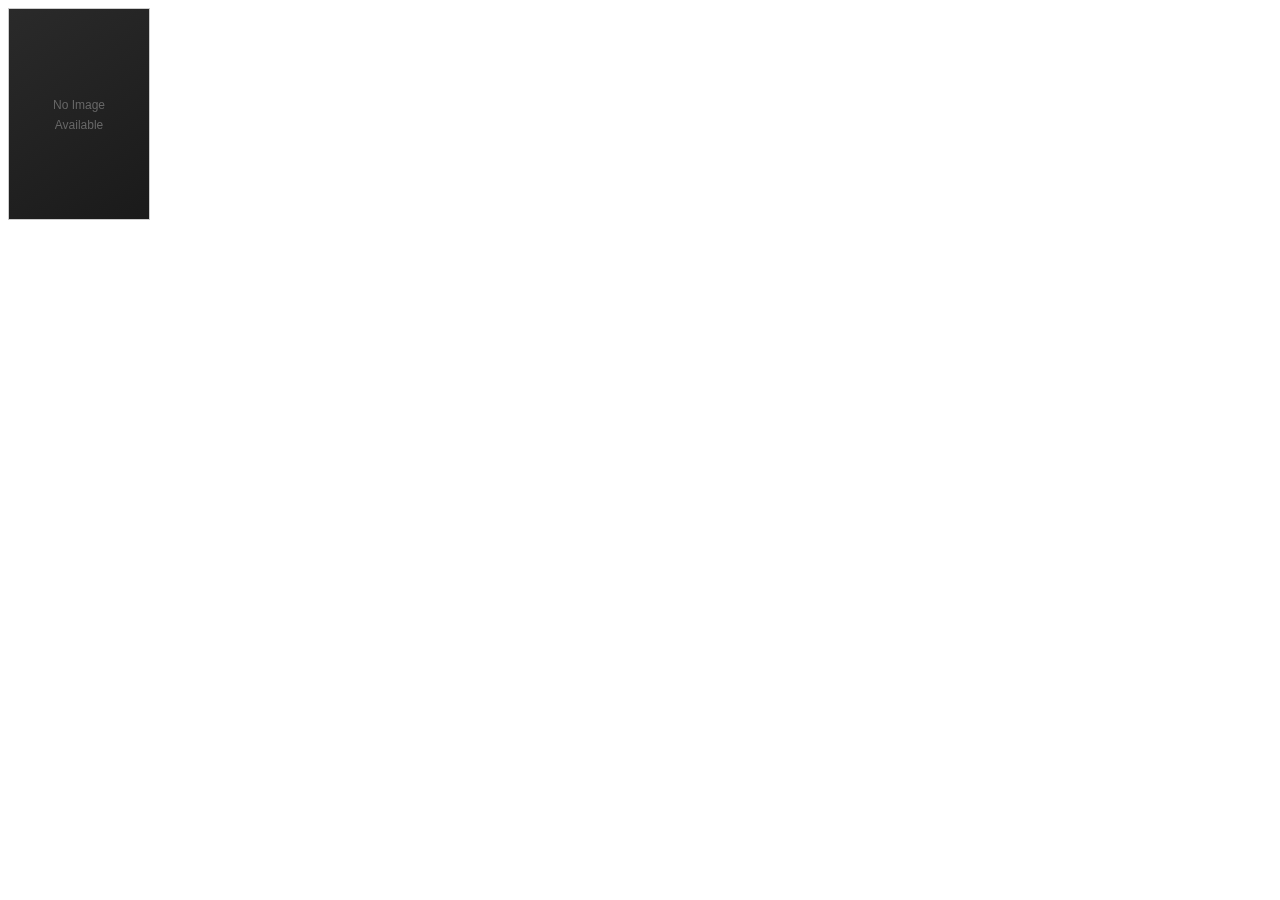
<file: generate_placeholder.html>
<!DOCTYPE html>
<html>
<head>
    <title>Generate Placeholder</title>
</head>
<body>
    <canvas id="canvas" width="140" height="210" style="border: 1px solid #ccc;"></canvas>
    <script>
        const canvas = document.getElementById('canvas');
        const ctx = canvas.getContext('2d');
        
        // Fill with gradient background
        const gradient = ctx.createLinearGradient(0, 0, 140, 210);
        gradient.addColorStop(0, '#2a2a2a');
        gradient.addColorStop(1, '#1a1a1a');
        ctx.fillStyle = gradient;
        ctx.fillRect(0, 0, 140, 210);
        
        // Add text
        ctx.fillStyle = '#666';
        ctx.font = '12px Arial';
        ctx.textAlign = 'center';
        ctx.fillText('No Image', 70, 100);
        ctx.fillText('Available', 70, 120);
        
        // Convert to base64 and log
        const dataURL = canvas.toDataURL('image/png');
        console.log('Base64 image data:', dataURL);
    </script>
</body>
</html>
</file>
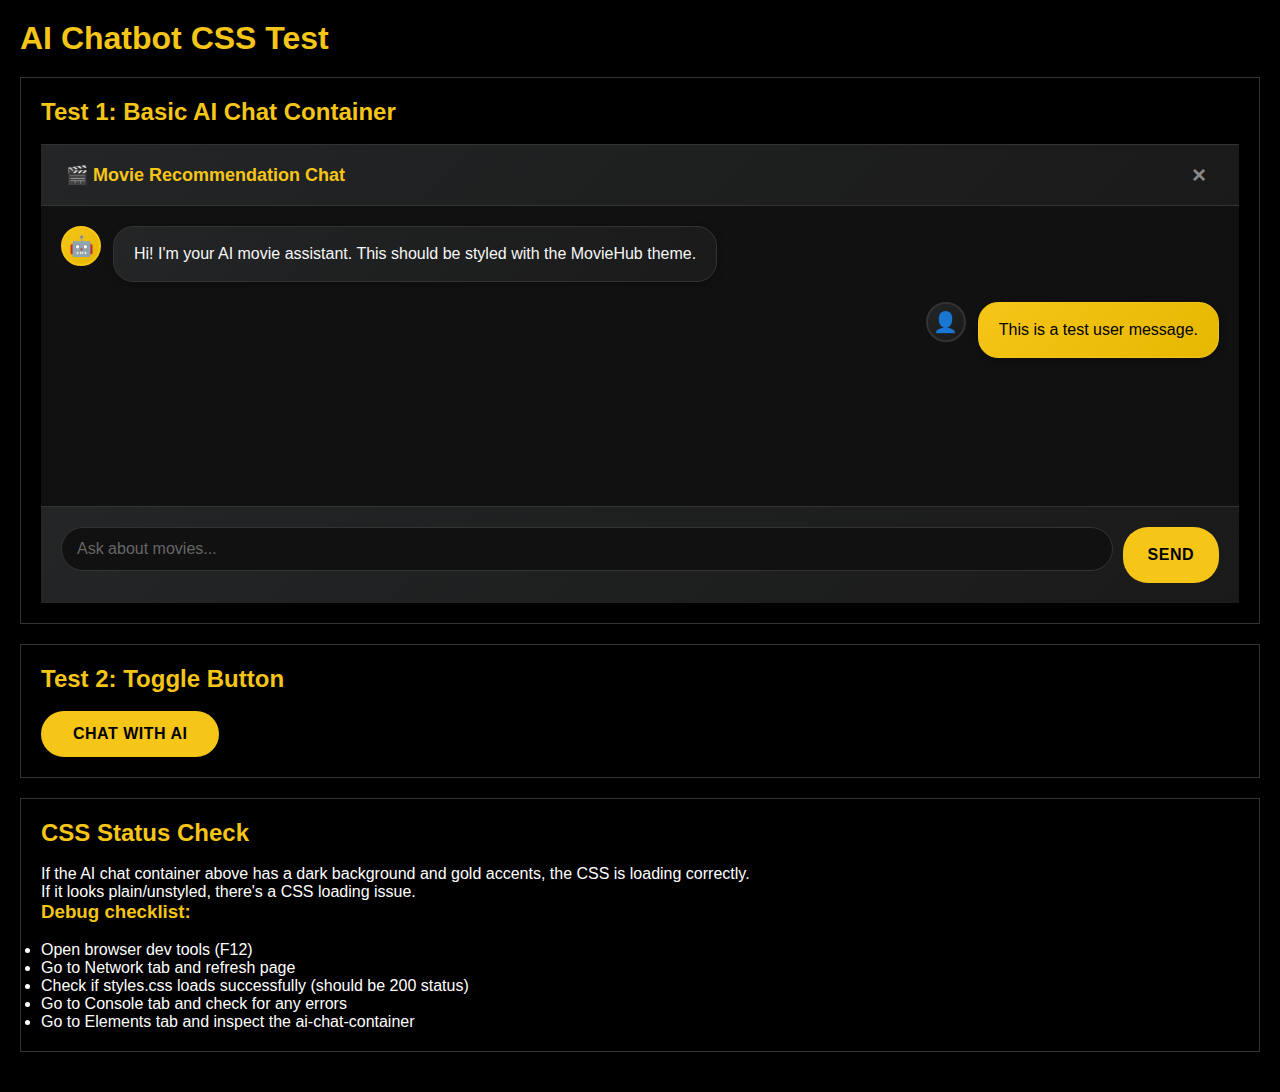
<file: test_css.html>
<!DOCTYPE html>
<html lang="en">
<head>
    <meta charset="UTF-8">
    <meta name="viewport" content="width=device-width, initial-scale=1.0">
    <title>CSS Test</title>
    <link rel="stylesheet" href="/static/styles.css">
    <style>
        body {
            background: #000;
            color: #fff;
            font-family: Arial, sans-serif;
            padding: 20px;
        }
        .test-section {
            margin: 20px 0;
            padding: 20px;
            border: 1px solid #333;
        }
    </style>
</head>
<body>
    <h1>AI Chatbot CSS Test</h1>
    
    <div class="test-section">
        <h2>Test 1: Basic AI Chat Container</h2>
        <div class="ai-chat-container" style="display: block; position: relative;">
            <div class="ai-chat-header">
                <h3>🎬 Movie Recommendation Chat</h3>
                <button class="ai-close-btn">×</button>
            </div>
            
            <div class="ai-chat-messages">
                <div class="ai-message">
                    <div class="ai-avatar">🤖</div>
                    <div class="ai-text">
                        Hi! I'm your AI movie assistant. This should be styled with the MovieHub theme.
                    </div>
                </div>
                
                <div class="user-message">
                    <div class="user-text">
                        This is a test user message.
                    </div>
                    <div class="user-avatar">👤</div>
                </div>
            </div>
            
            <div class="ai-input-container">
                <input type="text" class="ai-input" placeholder="Ask about movies...">
                <button class="ai-send-btn">Send</button>
            </div>
        </div>
    </div>
    
    <div class="test-section">
        <h2>Test 2: Toggle Button</h2>
        <button class="ai-toggle-btn">Chat with AI</button>
    </div>
    
    <div class="test-section">
        <h2>CSS Status Check</h2>
        <p>If the AI chat container above has a dark background and gold accents, the CSS is loading correctly.</p>
        <p>If it looks plain/unstyled, there's a CSS loading issue.</p>
        
        <h3>Debug checklist:</h3>
        <ul>
            <li>Open browser dev tools (F12)</li>
            <li>Go to Network tab and refresh page</li>
            <li>Check if styles.css loads successfully (should be 200 status)</li>
            <li>Go to Console tab and check for any errors</li>
            <li>Go to Elements tab and inspect the ai-chat-container</li>
        </ul>
    </div>
    
    <script>
        // Test if CSS classes are applied
        window.addEventListener('load', function() {
            const container = document.querySelector('.ai-chat-container');
            const styles = window.getComputedStyle(container);
            const background = styles.backgroundColor;
            
            console.log('AI Chat Container Background:', background);
            console.log('CSS Classes found:', document.querySelector('.ai-chat-container') ? 'YES' : 'NO');
            
            // Check if styles are applied
            if (background === 'rgb(26, 26, 26)' || background === '#1a1a1a') {
                console.log('✅ CSS is loading correctly!');
            } else {
                console.log('❌ CSS not loading - background should be #1a1a1a but is:', background);
            }
        });
    </script>
</body>
</html>
</file>
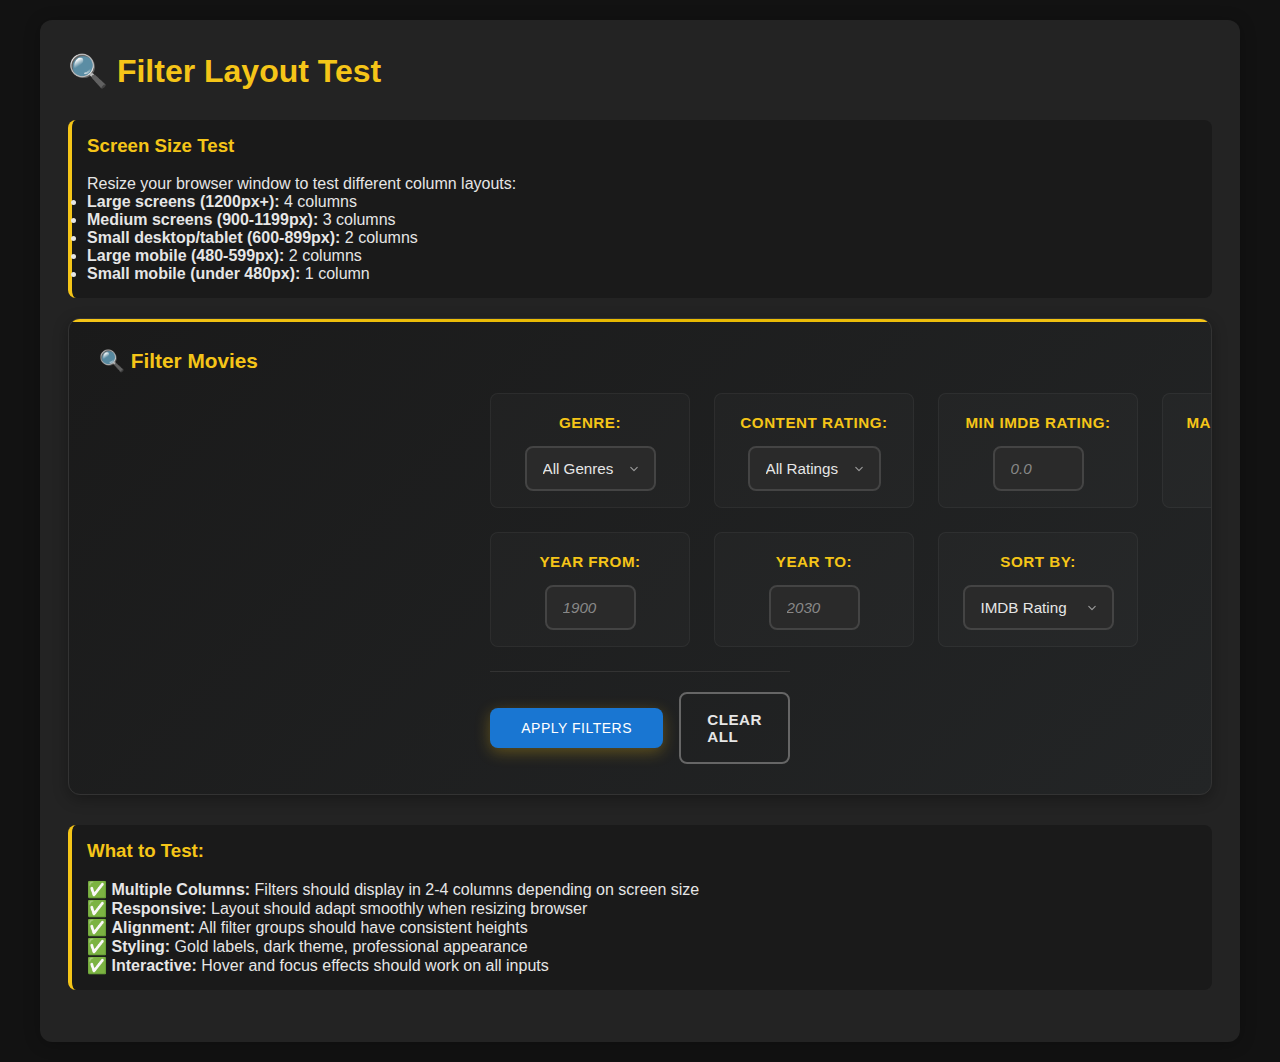
<file: test_filter_layout.html>
<!DOCTYPE html>
<html lang="en">
<head>
    <meta charset="UTF-8">
    <meta name="viewport" content="width=device-width, initial-scale=1.0">
    <title>Filter Layout Test</title>
    <link rel="stylesheet" href="/static/styles.css">
    <style>
        body {
            background: #121212;
            color: #e6e6e6;
            font-family: Arial, sans-serif;
            margin: 0;
            padding: 20px;
        }
        .container {
            max-width: 1200px;
            margin: 0 auto;
        }
        h1 {
            color: #f5c518;
            margin-bottom: 30px;
        }
        .debug-info {
            background: #1a1a1a;
            padding: 15px;
            border-radius: 8px;
            margin-bottom: 20px;
            border-left: 4px solid #f5c518;
        }
    </style>
</head>
<body>
    <div class="container">
        <h1>🔍 Filter Layout Test</h1>
        
        <div class="debug-info">
            <h3>Screen Size Test</h3>
            <p>Resize your browser window to test different column layouts:</p>
            <ul>
                <li><strong>Large screens (1200px+):</strong> 4 columns</li>
                <li><strong>Medium screens (900-1199px):</strong> 3 columns</li>
                <li><strong>Small desktop/tablet (600-899px):</strong> 2 columns</li>
                <li><strong>Large mobile (480-599px):</strong> 2 columns</li>
                <li><strong>Small mobile (under 480px):</strong> 1 column</li>
            </ul>
        </div>

        <!-- Filter Section -->
        <div class="browse-filters">
            <h2 style="color: #f5c518; margin-bottom: 20px; font-size: 1.3em; font-weight: 700;">🔍 Filter Movies</h2>
            <form class="advanced-filter-form">
                <div class="filter-grid">
                    <div class="filter-group">
                        <label>Genre:</label>
                        <select name="genre">
                            <option value="">All Genres</option>
                            <option value="Action">Action</option>
                            <option value="Comedy">Comedy</option>
                            <option value="Drama">Drama</option>
                            <option value="Horror">Horror</option>
                            <option value="Romance">Romance</option>
                        </select>
                    </div>
                    
                    <div class="filter-group">
                        <label>Content Rating:</label>
                        <select name="rated">
                            <option value="">All Ratings</option>
                            <option value="G">G</option>
                            <option value="PG">PG</option>
                            <option value="PG-13">PG-13</option>
                            <option value="R">R</option>
                            <option value="NC-17">NC-17</option>
                        </select>
                    </div>
                    
                    <div class="filter-group">
                        <label>Min IMDB Rating:</label>
                        <input type="number" name="min_rating" placeholder="0.0" min="0" max="10" step="0.1">
                    </div>
                    
                    <div class="filter-group">
                        <label>Max IMDB Rating:</label>
                        <input type="number" name="max_rating" placeholder="10.0" min="0" max="10" step="0.1">
                    </div>
                    
                    <div class="filter-group">
                        <label>Year From:</label>
                        <input type="number" name="year_from" placeholder="1900" min="1900" max="2030">
                    </div>
                    
                    <div class="filter-group">
                        <label>Year To:</label>
                        <input type="number" name="year_to" placeholder="2030" min="1900" max="2030">
                    </div>
                    
                    <div class="filter-group">
                        <label>Sort By:</label>
                        <select name="sort_by">
                            <option value="rating">IMDB Rating</option>
                            <option value="year">Release Year</option>
                            <option value="title">Title</option>
                        </select>
                    </div>
                </div>
                
                <div class="filter-actions">
                    <button type="submit" class="apply-filters">Apply Filters</button>
                    <a href="#" class="clear-filters">Clear All</a>
                </div>
            </form>
        </div>

        <div class="debug-info">
            <h3>What to Test:</h3>
            <p>✅ <strong>Multiple Columns:</strong> Filters should display in 2-4 columns depending on screen size</p>
            <p>✅ <strong>Responsive:</strong> Layout should adapt smoothly when resizing browser</p>
            <p>✅ <strong>Alignment:</strong> All filter groups should have consistent heights</p>
            <p>✅ <strong>Styling:</strong> Gold labels, dark theme, professional appearance</p>
            <p>✅ <strong>Interactive:</strong> Hover and focus effects should work on all inputs</p>
        </div>
    </div>

    <script>
        // Display current screen width for testing
        function updateScreenInfo() {
            const width = window.innerWidth;
            let columns = '1 column';
            
            if (width >= 1200) columns = '4 columns';
            else if (width >= 900) columns = '3 columns';
            else if (width >= 600) columns = '2 columns';
            else if (width >= 480) columns = '2 columns';
            else columns = '1 column';
            
            document.title = `Filter Test (${width}px - ${columns})`;
        }
        
        updateScreenInfo();
        window.addEventListener('resize', updateScreenInfo);
        
        // Test focus effects
        document.querySelectorAll('.filter-group input, .filter-group select').forEach(element => {
            element.addEventListener('focus', () => {
                console.log('Focused:', element.name || element.type);
            });
        });
    </script>
</body>
</html>
</file>
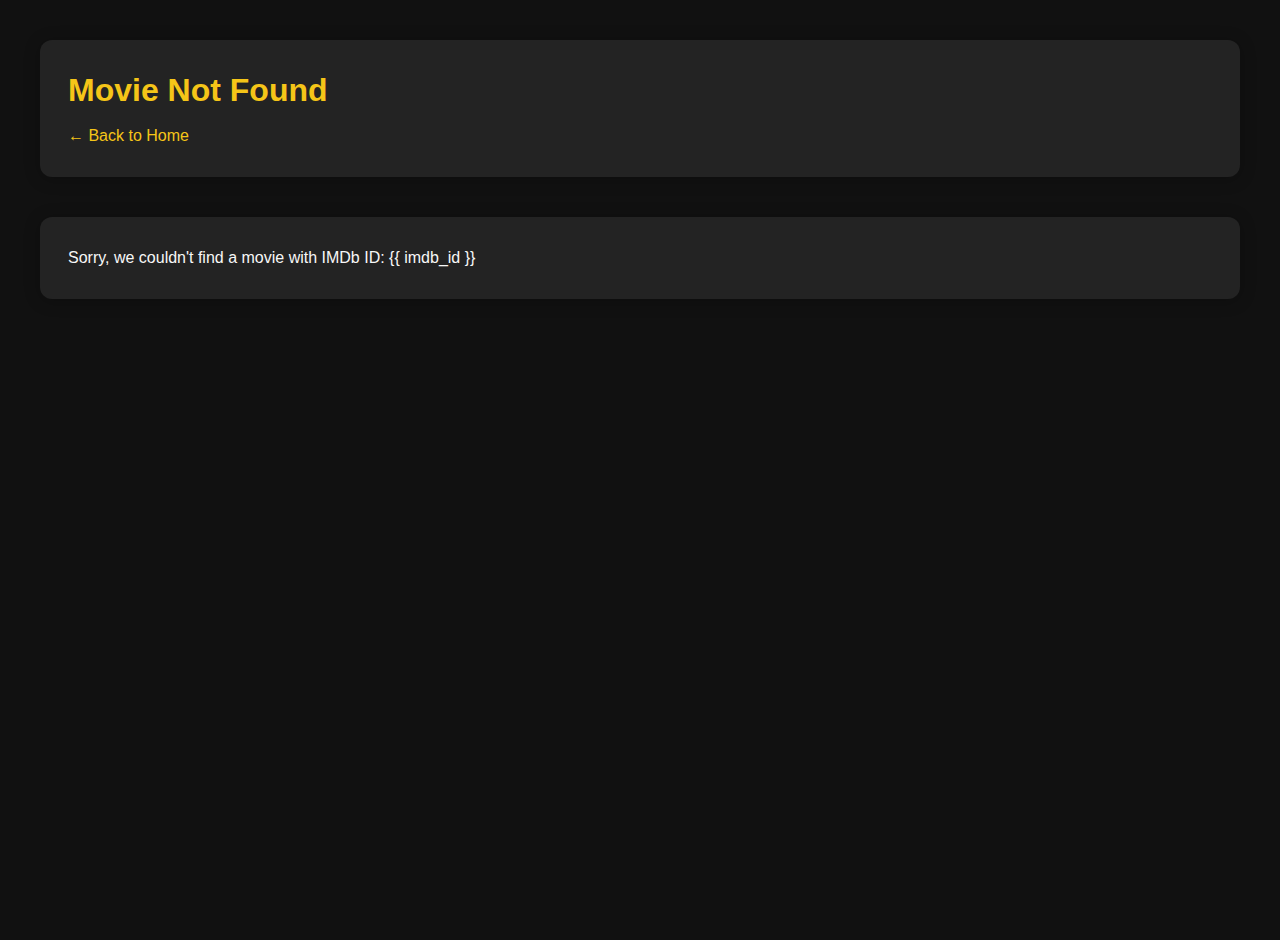
<file: templates/movie_not_found.html>
<!DOCTYPE html>
<html>
<head>
    <title>Movie Not Found</title>
    <link rel="stylesheet" href="/static/styles.css">
</head>
<body>
    <header class="main-header">
        <div class="container">
            <h1>Movie Not Found</h1>
            <a href="/" style="color:#f5c518;">&larr; Back to Home</a>
        </div>
    </header>
    <main class="container" style="margin-top:30px;">
        <p>Sorry, we couldn't find a movie with IMDb ID: {{ imdb_id }}</p>
    </main>
</body>
</html>
</file>
<file: static/styles.css>
/* IMDB-style Navbar */
.imdb-navbar {
    background: #121212;
    border-bottom: 1px solid #333;
    padding: 0;
    position: sticky;
    top: 0;
    z-index: 1000;
    box-shadow: 0 2px 8px rgba(0,0,0,0.3);
}

.navbar-container {
    max-width: 1200px;
    margin: 0 auto;
    display: flex;
    align-items: center;
    justify-content: space-between;
    padding: 0 20px;
    height: 56px;
}

.navbar-left {
    display: flex;
    align-items: center;
    gap: 24px;
}

.navbar-logo {
    text-decoration: none;
    color: #f5c518;
    font-size: 1.5em;
    font-weight: bold;
    letter-spacing: 1px;
}

.navbar-logo:hover {
    color: #fff;
}

.navbar-menu {
    display: flex;
    gap: 20px;
}

.navbar-link {
    color: #e6e6e6;
    text-decoration: none;
    font-size: 0.95em;
    font-weight: 500;
    padding: 8px 12px;
    border-radius: 4px;
    transition: all 0.2s ease;
}

.navbar-link:hover {
    background: rgba(255,255,255,0.1);
    color: #fff;
}

.navbar-center {
    flex: 1;
    max-width: 600px;
    margin: 0 40px;
    display: flex;
    justify-content: center;
}

.search-form {
    width: 100%;
    max-width: 500px;
    position: relative;
}

.search-container {
    display: flex;
    align-items: stretch;
    background: #2a2a2a;
    border-radius: 8px;
    overflow: hidden;
    border: 2px solid #444;
    transition: all 0.3s ease;
    box-shadow: 0 2px 4px rgba(0,0,0,0.2);
    height: 42px;
}

.search-container:focus-within {
    border-color: #f5c518;
    box-shadow: 0 0 0 2px rgba(245, 197, 24, 0.2);
}

.search-input {
    flex: 1;
    padding: 0 16px;
    background: transparent;
    border: none;
    color: #e6e6e6;
    font-size: 0.95em;
    outline: none;
    height: 100%;
}

.search-input::placeholder {
    color: #999;
}

.search-button {
    background: #f5c518;
    border: none;
    padding: 0 18px;
    cursor: pointer;
    color: #000;
    transition: all 0.2s ease;
    display: flex;
    align-items: center;
    justify-content: center;
    font-weight: 600;
    height: 100%;
    border-left: none;
}

.search-button:hover {
    background: #e6b800;
}

.navbar-right {
    display: flex;
    align-items: center;
    gap: 16px;
}

.navbar-user {
    color: #e6e6e6;
    font-size: 0.9em;
    max-width: 150px;
    overflow: hidden;
    text-overflow: ellipsis;
    white-space: nowrap;
}

.navbar-login {
    background: #f5c518;
    color: #000 !important;
    font-weight: 600;
}

.navbar-login:hover {
    background: #e6b800 !important;
    color: #000 !important;
}

.navbar-register {
    border: 1px solid #f5c518;
    color: #f5c518 !important;
}

.navbar-register:hover {
    background: #f5c518;
    color: #000 !important;
}

/* User avatar and info in navbar */
.navbar-user-info {
    display: flex;
    align-items: center;
    gap: 8px;
    margin-right: 16px;
}

.user-avatar {
    width: 32px;
    height: 32px;
    border-radius: 50%;
    border: 2px solid #f5c518;
}

/* Main content adjustment */
.main-content {
    min-height: calc(100vh - 56px);
}

/* Responsive navbar */
@media (max-width: 768px) {
    .navbar-container {
        flex-direction: column;
        height: auto;
        padding: 12px 20px;
    }
    
    .navbar-left, .navbar-right {
        width: 100%;
        justify-content: space-between;
    }
    
    .navbar-center {
        width: 100%;
        margin: 12px 0;
    }
    
    .search-form {
        max-width: none;
    }
    
    .search-input {
        font-size: 16px; /* Prevent zoom on iOS */
    }
    
    .navbar-menu {
        gap: 12px;
    }
    
    .navbar-link {
        padding: 6px 8px;
        font-size: 0.9em;
    }
}

/* General Reset */
* {
    box-sizing: border-box;
    margin: 0;
    padding: 0;
}

body {
    font-family: 'Roboto', 'Segoe UI', 'Helvetica Neue', Arial, sans-serif;
    background: #111;
    color: #f7f7f7;
    min-height: 100vh;
}

/* Hero section */
.hero-section {
    background: linear-gradient(135deg, #1a1a1a, #2d2d2d);
    padding: 60px 20px;
    text-align: center;
    margin-bottom: 40px;
}

.hero-title {
    font-size: 2.5em;
    color: #f5c518;
    margin-bottom: 16px;
    font-weight: 700;
}

.hero-subtitle {
    font-size: 1.2em;
    color: #ccc;
    margin-bottom: 0;
}

/* Container */
.container {
    max-width: 1200px;
    margin: 40px auto;
    background: #232323;
    padding: 32px 28px;
    border-radius: 12px;
    box-shadow: 0 2px 16px rgba(0,0,0,0.25);
}

/* Headings */
h1, h2, h3 {
    color: #f5c518;
    margin-bottom: 18px;
    font-weight: 700;
}

/* Genre sections */
.genre-section {
    margin-bottom: 50px;
    background: #181818;
    padding: 28px 24px 20px 24px;
    border-radius: 14px;
    box-shadow: 0 4px 24px rgba(0,0,0,0.25);
}

.genre-section h2 {
    color: #f5c518;
    margin-bottom: 20px;
    padding-left: 20px;
    border-left: 4px solid #f5c518;
    font-size: 1.4em;
    letter-spacing: 0.5px;
    font-weight: 600;
}

.movies-row {
    display: flex;
    gap: 20px;
    overflow-x: auto;
    padding: 20px;
    scroll-behavior: smooth;
}

.movies-row::-webkit-scrollbar {
    height: 8px;
}

.movies-row::-webkit-scrollbar-track {
    background: #333;
    border-radius: 4px;
}

.movies-row::-webkit-scrollbar-thumb {
    background: #f5c518;
    border-radius: 4px;
}

.movie-card {
    min-width: 200px;
    background: linear-gradient(135deg, #232526 0%, #222 100%);
    border-radius: 12px;
    padding: 16px;
    text-align: center;
    transition: transform 0.3s ease;
    box-shadow: 0 4px 24px rgba(0,0,0,0.35);
    border: 1.5px solid #222;
}

.movie-card:hover {
    transform: translateY(-8px);
    box-shadow: 0 8px 25px rgba(245, 197, 24, 0.3);
    border-color: #f5c518;
}

.movie-card img {
    width: 100%;
    height: 250px;
    object-fit: cover;
    border-radius: 6px;
    margin-bottom: 12px;
}

.movie-card h3 {
    color: #f5c518;
    font-size: 1.1em;
    margin-bottom: 8px;
    line-height: 1.3;
    font-weight: 700;
}

.movie-meta {
    display: flex;
    justify-content: space-between;
    margin-bottom: 8px;
}

.movie-rating {
    background: #f5c518;
    color: #000;
    padding: 2px 6px;
    border-radius: 4px;
    font-size: 0.8em;
    font-weight: bold;
}

.movie-year {
    color: #888;
    font-size: 0.9em;
}

.movie-plot {
    color: #ccc;
    font-size: 0.85em;
    line-height: 1.4;
    overflow: hidden;
    display: -webkit-box;
    -webkit-line-clamp: 3;
    line-clamp: 3;
    -webkit-box-orient: vertical;
}

.movie-link {
    text-decoration: none;
    color: inherit;
    display: block;
}

/* Movie List (for liked movies, watch later pages) */
.movie-list {
    list-style: none;
    padding: 0;
    margin: 24px 0;
    display: flex;
    flex-wrap: wrap;
    gap: 24px;
    justify-content: flex-start;
}

.movie-item {
    background: #181818;
    border-radius: 8px;
    box-shadow: 0 2px 8px rgba(0,0,0,0.18);
    width: 200px;
    padding: 12px;
    display: flex;
    flex-direction: column;
    align-items: center;
    transition: transform 0.15s;
}

.movie-item:hover {
    transform: translateY(-4px) scale(1.03);
    box-shadow: 0 4px 16px rgba(0,0,0,0.25);
}

.movie-poster {
    width: 140px;
    height: 210px;
    object-fit: cover;
    border-radius: 4px;
    background: #333;
    margin-bottom: 12px;
    box-shadow: 0 2px 8px rgba(0,0,0,0.12);
    position: relative;
}

/* Fallback for broken images */
.movie-poster::before {
    content: '';
    position: absolute;
    top: 0;
    left: 0;
    width: 100%;
    height: 100%;
    background: linear-gradient(135deg, #2a2a2a 0%, #1a1a1a 100%);
    border-radius: 4px;
    z-index: -1;
}

.movie-poster::after {
    content: 'No Image Available';
    position: absolute;
    top: 50%;
    left: 50%;
    transform: translate(-50%, -50%);
    color: #666;
    font-size: 12px;
    text-align: center;
    opacity: 0;
    transition: opacity 0.3s;
    pointer-events: none;
    z-index: 1;
}

.movie-poster[src="/static/no-poster.png"]::after,
.movie-poster[src*="error"]::after {
    opacity: 1;
}

.movie-title {
    font-size: 1.1em;
    color: #f5c518;
    text-decoration: none;
    font-weight: 600;
    text-align: center;
    margin-bottom: 6px;
    transition: color 0.2s;
}

.movie-title:hover {
    color: #fff;
    text-decoration: underline;
}

/* Movie Detail Page - Enhanced MovieHub Design */
.movie-detail-card {
    background: linear-gradient(135deg, #1a1a1a 0%, #232526 100%);
    border-radius: 16px;
    box-shadow: 0 8px 32px rgba(0,0,0,0.4);
    padding: 40px;
    display: flex;
    gap: 40px;
    align-items: flex-start;
    margin-bottom: 30px;
    border: 1px solid #333;
    position: relative;
    overflow: hidden;
}

.movie-detail-card::before {
    content: '';
    position: absolute;
    top: 0;
    left: 0;
    right: 0;
    height: 4px;
    background: linear-gradient(90deg, #f5c518 0%, #e6b800 50%, #f5c518 100%);
}

.movie-detail-card .movie-poster {
    border-radius: 12px;
    box-shadow: 0 8px 25px rgba(0,0,0,0.5);
    background: #222;
    border: 3px solid #333;
    max-width: 320px;
    width: 100%;
    height: auto;
    transition: all 0.3s ease;
    flex-shrink: 0;
}

.movie-detail-card .movie-poster:hover {
    transform: scale(1.02);
    border-color: #f5c518;
    box-shadow: 0 12px 35px rgba(245, 197, 24, 0.3);
}

.movie-detail-info {
    flex: 1;
    min-width: 0;
}

.movie-detail-card h2 {
    color: #f5c518;
    margin: 0 0 20px 0;
    font-size: 2.2em;
    font-weight: 700;
    text-shadow: 0 2px 4px rgba(0,0,0,0.3);
    line-height: 1.2;
}

.movie-detail-meta {
    display: grid;
    grid-template-columns: repeat(auto-fit, minmax(200px, 1fr));
    gap: 16px;
    margin-bottom: 25px;
}

.movie-detail-item {
    background: rgba(255, 255, 255, 0.03);
    padding: 12px 16px;
    border-radius: 8px;
    border-left: 3px solid #f5c518;
}

.movie-detail-item strong {
    color: #f5c518;
    display: block;
    font-size: 0.9em;
    text-transform: uppercase;
    letter-spacing: 0.5px;
    margin-bottom: 4px;
    font-weight: 600;
}

.movie-detail-item span {
    color: #e6e6e6;
    font-size: 1em;
    line-height: 1.4;
}

.movie-plot {
    background: linear-gradient(135deg, #232526 0%, #1a1a1a 100%);
    padding: 20px;
    border-radius: 12px;
    border: 1px solid #333;
    margin: 20px 0;
}

.movie-plot strong {
    color: #f5c518;
    font-size: 1.1em;
    display: block;
    margin-bottom: 12px;
    text-transform: uppercase;
    letter-spacing: 0.5px;
}

.movie-plot p {
    color: #e6e6e6;
    font-size: 1.05em;
    line-height: 1.6;
    margin: 0;
}

/* Movie Actions */
.movie-actions {
    display: flex;
    gap: 16px;
    margin: 30px 0;
    flex-wrap: wrap;
}

.movie-actions .button {
    background: linear-gradient(135deg, #f5c518 0%, #e6b800 100%);
    color: #121212;
    border: none;
    border-radius: 8px;
    padding: 12px 24px;
    font-weight: 700;
    font-size: 0.95em;
    cursor: pointer;
    transition: all 0.3s ease;
    text-transform: uppercase;
    letter-spacing: 0.5px;
    display: inline-flex;
    align-items: center;
    gap: 8px;
    box-shadow: 0 4px 15px rgba(245, 197, 24, 0.3);
}

.movie-actions .button:hover {
    transform: translateY(-2px);
    box-shadow: 0 6px 20px rgba(245, 197, 24, 0.4);
}

.movie-actions .button.unlike {
    background: linear-gradient(135deg, #e74c3c 0%, #c0392b 100%);
    color: #fff;
    box-shadow: 0 4px 15px rgba(231, 76, 60, 0.3);
}

.movie-actions .button.unlike:hover {
    box-shadow: 0 6px 20px rgba(231, 76, 60, 0.4);
}

.movie-actions .button.like {
    background: linear-gradient(135deg, #2ecc71 0%, #27ae60 100%);
    color: #fff;
    box-shadow: 0 4px 15px rgba(46, 204, 113, 0.3);
}

.movie-actions .button.like:hover {
    box-shadow: 0 6px 20px rgba(46, 204, 113, 0.4);
}

.movie-actions .button.watch-later {
    background: linear-gradient(135deg, #3498db 0%, #2980b9 100%);
    color: #fff;
    box-shadow: 0 4px 15px rgba(52, 152, 219, 0.3);
}

.movie-actions .button.watch-later:hover {
    box-shadow: 0 6px 20px rgba(52, 152, 219, 0.4);
}

/* Search Results */
.search-results {
    padding: 40px 20px;
}

.search-results h2 {
    color: #f5c518;
    margin-bottom: 30px;
    text-align: center;
}

.movies-grid {
    display: grid;
    grid-template-columns: repeat(auto-fill, minmax(200px, 1fr));
    gap: 24px;
    margin-top: 30px;
}

/* Buttons and Forms */
.button, button, input[type="submit"] {
    background: #f5c518;
    color: #181818;
    border: none;
    border-radius: 4px;
    padding: 7px 18px;
    font-size: 1em;
    font-weight: 600;
    cursor: pointer;
    transition: background 0.2s, color 0.2s;
    margin-top: 0;
}

.button:hover, button:hover, input[type="submit"]:hover {
    background: #fff;
    color: #121212;
}

.button.remove {
    background: #e74c3c;
    color: #fff;
}

.button.remove:hover {
    background: #c0392b;
}

/* Links */
a {
    color: #f5c518;
    text-decoration: none;
    transition: color 0.2s;
}

a:hover {
    color: #fff;
    text-decoration: underline;
}

/* Form Elements */
input[type="text"], input[type="password"], textarea {
    background: #232323;
    color: #fff;
    border: 1px solid #444;
    border-radius: 4px;
    padding: 8px 12px;
    font-size: 1em;
    margin-bottom: 12px;
    width: 100%;
    outline: none;
}

input[type="text"]:focus, input[type="password"]:focus, textarea:focus {
    border-color: #f5c518;
}

form {
    margin: 18px 0;
}

/* Utility Classes */
.empty-message {
    color: #aaa;
    text-align: center;
    margin: 32px 0;
    font-size: 1.1em;
}

.back-link {
    display: inline-block;
    margin-top: 24px;
    color: #f5c518;
    text-decoration: none;
    font-size: 1em;
    transition: color 0.2s;
}

.back-link:hover {
    color: #fff;
}

/* Footer */
.main-footer {
    background: #222;
    color: #f7f7f7;
    text-align: center;
    padding: 18px 0;
    margin-top: 40px;
    font-size: 1em;
    border-top: 1.5px solid #181818;
}

/* Filter Panel Styles */
.filter-toggle {
    background: #f5c518;
    border: none;
    border-radius: 4px;
    padding: 8px;
    margin-left: 8px;
    cursor: pointer;
    display: flex;
    align-items: center;
    justify-content: center;
    transition: background-color 0.3s;
}

.filter-toggle:hover {
    background: #e6b800;
}

.filter-toggle svg {
    color: #121212;
}

.filter-panel {
    position: absolute;
    top: 100%;
    left: 0;
    right: 0;
    background: #1a1a1a;
    border: 1px solid #333;
    border-radius: 8px;
    padding: 20px;
    box-shadow: 0 4px 12px rgba(0,0,0,0.3);
    z-index: 1001;
    margin-top: 8px;
    min-width: 500px;
    max-width: 800px;
}

.filter-row {
    display: flex;
    gap: 20px;
    margin-bottom: 15px;
    align-items: center;
    flex-wrap: wrap;
}

.filter-group {
    display: flex;
    align-items: center;
    gap: 8px;
    flex: 1;
    min-width: 200px;
}

.filter-group label {
    color: #e6e6e6;
    font-size: 0.9em;
    font-weight: 500;
    white-space: nowrap;
}

.filter-group select,
.filter-group input[type="number"] {
    background: #2a2a2a;
    border: 1px solid #444;
    border-radius: 4px;
    color: #e6e6e6;
    padding: 6px 10px;
    font-size: 0.9em;
    min-width: 80px;
}

.filter-group select:focus,
.filter-group input[type="number"]:focus {
    outline: none;
    border-color: #f5c518;
    box-shadow: 0 0 0 2px rgba(245, 197, 24, 0.2);
}

.filter-group span {
    color: #999;
    font-size: 0.85em;
}

.filter-actions {
    display: flex;
    gap: 16px;
    justify-content: center;
    margin-top: 24px;
    padding-top: 20px;
    border-top: 1px solid #333;
}

.apply-filters {
    background: linear-gradient(135deg, #f5c518 0%, #e6b800 100%);
    color: #121212;
    border: none;
    border-radius: 8px;
    padding: 12px 28px;
    font-weight: 700;
    font-size: 0.95em;
    cursor: pointer;
    transition: all 0.3s ease;
    text-transform: uppercase;
    letter-spacing: 0.5px;
    box-shadow: 0 4px 15px rgba(245, 197, 24, 0.3);
}

.apply-filters:hover {
    background: linear-gradient(135deg, #e6b800 0%, #d4a300 100%);
    transform: translateY(-2px);
    box-shadow: 0 6px 20px rgba(245, 197, 24, 0.4);
}

.apply-filters:active {
    transform: translateY(0);
    box-shadow: 0 2px 10px rgba(245, 197, 24, 0.3);
}

.clear-filters {
    background: transparent;
    color: #e6e6e6;
    border: 2px solid #666;
    border-radius: 8px;
    padding: 10px 26px;
    cursor: pointer;
    transition: all 0.3s ease;
    text-decoration: none;
    display: inline-flex;
    align-items: center;
    font-weight: 600;
    font-size: 0.95em;
    text-transform: uppercase;
    letter-spacing: 0.5px;
}

.clear-filters:hover {
    background: #333;
    border-color: #f5c518;
    color: #f5c518;
    transform: translateY(-2px);
    box-shadow: 0 4px 15px rgba(0, 0, 0, 0.3);
}

/* Active Filters Display */
.active-filters {
    margin: 20px 0 25px 0;
    display: flex;
    flex-wrap: wrap;
    gap: 12px;
    align-items: center;
    padding: 16px 20px;
    background: linear-gradient(135deg, #232526 0%, #1a1a1a 100%);
    border-radius: 10px;
    border-left: 4px solid #f5c518;
}

.active-filters span:first-child {
    color: #f5c518;
    font-weight: 700;
    margin-right: 8px;
    text-transform: uppercase;
    letter-spacing: 0.5px;
    font-size: 0.9em;
}

.filter-tag {
    background: linear-gradient(135deg, #f5c518 0%, #e6b800 100%);
    color: #121212;
    padding: 6px 12px;
    border-radius: 16px;
    font-size: 0.85em;
    font-weight: 600;
    box-shadow: 0 2px 8px rgba(245, 197, 24, 0.3);
    transition: all 0.2s ease;
}

.filter-tag:hover {
    transform: translateY(-1px);
    box-shadow: 0 4px 12px rgba(245, 197, 24, 0.4);
}

/* Results count */
.results-count {
    color: #999;
    font-size: 0.9em;
    margin-bottom: 20px;
}

/* Movie card enhancements */
.movie-rated {
    background: #666;
    color: #fff;
    padding: 2px 6px;
    border-radius: 3px;
    font-size: 0.75em;
    font-weight: 600;
}

.movie-genre {
    color: #999;
    font-size: 0.8em;
    margin-bottom: 8px;
    font-style: italic;
}

/* Browse Movies Page Styles */
.browse-filters {
    background: linear-gradient(135deg, #1a1a1a 0%, #232526 100%);
    border: 1px solid #333;
    border-radius: 12px;
    padding: 30px;
    margin-bottom: 30px;
    box-shadow: 0 4px 15px rgba(0, 0, 0, 0.3);
    position: relative;
    overflow: hidden;
}

.browse-filters::before {
    content: '';
    position: absolute;
    top: 0;
    left: 0;
    right: 0;
    height: 3px;
    background: linear-gradient(90deg, #f5c518 0%, #e6b800 50%, #f5c518 100%);
}

.advanced-filter-form {
    width: 100%;
}

.filter-grid {
    display: grid;
    grid-template-columns: repeat(3, 1fr);
    gap: 24px;
    margin-bottom: 24px;
}

/* For larger screens - 4 columns */
@media (min-width: 1200px) {
    .filter-grid {
        grid-template-columns: repeat(4, 1fr);
    }
}

/* For medium screens - 3 columns */
@media (min-width: 900px) and (max-width: 1199px) {
    .filter-grid {
        grid-template-columns: repeat(3, 1fr);
    }
}

/* For smaller desktop/tablet - 2 columns */
@media (min-width: 600px) and (max-width: 899px) {
    .filter-grid {
        grid-template-columns: repeat(2, 1fr);
        gap: 20px;
    }
}

/* Additional responsive breakpoints for filter grid */
@media (min-width: 480px) and (max-width: 599px) {
    .filter-grid {
        grid-template-columns: repeat(2, 1fr);
        gap: 16px;
    }
    
    .browse-filters {
        padding: 18px;
    }
}

/* Ensure filter groups have consistent height in grid */
.filter-group {
    min-height: 80px;
    display: flex;
    flex-direction: column;
    justify-content: flex-start;
}

.filter-group label {
    margin-bottom: 8px;
    min-height: 24px;
    display: flex;
    align-items: center;
}

.filter-group select,
.filter-group input[type="number"] {
    flex: 1;
    min-height: 44px;
}

/* Grid layout debugging (remove in production) */
.filter-grid.debug {
    outline: 1px solid rgba(245, 197, 24, 0.3);
}

.filter-grid.debug .filter-group {
    outline: 1px solid rgba(255, 0, 0, 0.2);
}

.filter-group {
    display: flex;
    flex-direction: column;
    gap: 8px;
    background: rgba(255, 255, 255, 0.02);
    padding: 16px;
    border-radius: 8px;
    border: 1px solid rgba(255, 255, 255, 0.05);
    transition: all 0.3s ease;
}

.filter-group:hover {
    background: rgba(255, 255, 255, 0.04);
    border-color: rgba(245, 197, 24, 0.2);
    transform: translateY(-2px);
}

.filter-group label {
    color: #f5c518;
    font-size: 0.95em;
    font-weight: 600;
    text-transform: uppercase;
    letter-spacing: 0.5px;
    margin-bottom: 4px;
}

.filter-group select,
.filter-group input[type="number"] {
    background: #2a2a2a;
    border: 2px solid #444;
    border-radius: 8px;
    color: #e6e6e6;
    padding: 12px 16px;
    font-size: 0.95em;
    transition: all 0.3s ease;
    font-family: inherit;
}

.filter-group select:hover,
.filter-group input[type="number"]:hover {
    border-color: #666;
    background: #333;
}

.filter-group select:focus,
.filter-group input[type="number"]:focus {
    outline: none;
    border-color: #f5c518;
    background: #333;
    box-shadow: 0 0 0 3px rgba(245, 197, 24, 0.15);
    transform: translateY(-1px);
}

.filter-group input[type="number"]::placeholder {
    color: #888;
    font-style: italic;
}

.results-header {
    display: flex;
    justify-content: space-between;
    align-items: center;
    margin-bottom: 25px;
    padding: 20px 0;
    border-bottom: 2px solid #333;
    background: linear-gradient(90deg, transparent 0%, rgba(245, 197, 24, 0.1) 50%, transparent 100%);
}

.results-count {
    color: #f5c518;
    font-size: 1.1em;
    font-weight: 600;
    margin: 0;
}

.sort-info {
    color: #ccc;
    font-size: 0.9em;
    font-style: italic;
    opacity: 0.8;
}

.movies-grid {
    display: grid;
    grid-template-columns: repeat(auto-fill, minmax(280px, 1fr));
    gap: 25px;
    margin-bottom: 40px;
}

.empty-state {
    text-align: center;
    padding: 60px 20px;
    background: #1a1a1a;
    border-radius: 12px;
    border: 1px solid #333;
}

.empty-state h3 {
    color: #e6e6e6;
    margin-bottom: 10px;
    font-size: 1.5em;
}

.empty-state p {
    color: #999;
    margin-bottom: 25px;
    font-size: 1.1em;
}

.btn-primary {
    display: inline-block;
    background: #f5c518;
    color: #121212;
    text-decoration: none;
    padding: 12px 24px;
    border-radius: 6px;
    font-weight: 600;
    transition: background-color 0.3s;
}

.btn-primary:hover {
    background: #e6b800;
}

/* Enhanced movie cards for grid layout */
.movies-grid .movie-card {
    height: 100%;
    display: flex;
    flex-direction: column;
}

.movies-grid .movie-poster {
    height: 300px;
    object-fit: cover;
}

.movies-grid .movie-card h3 {
    font-size: 1.1em;
    margin: 15px 0 10px 0;
    line-height: 1.3;
}

.movies-grid .movie-meta {
    display: flex;
    flex-wrap: wrap;
    gap: 8px;
    margin-bottom: 10px;
}

.movies-grid .movie-rating {
    background: #f5c518;
    color: #121212;
    padding: 3px 8px;
    border-radius: 12px;
    font-weight: 600;
    font-size: 0.85em;
}

.movies-grid .movie-year {
    background: #444;
    color: #e6e6e6;
    padding: 3px 8px;
    border-radius: 12px;
    font-size: 0.85em;
}

.movies-grid .movie-plot {
    margin-top: auto;
    color: #ccc;
    font-size: 0.9em;
    line-height: 1.4;
}

/* OAuth Authentication Styles */
.oauth-section {
    margin: 20px 0;
    text-align: center;
}

.oauth-section h3 {
    margin-bottom: 15px;
    color: #333;
    font-size: 1.1em;
}

.google-login-btn {
    display: inline-flex;
    align-items: center;
    justify-content: center;
    gap: 12px;
    background: #fff;
    border: 2px solid #dadce0;
    border-radius: 8px;
    padding: 12px 24px;
    text-decoration: none;
    color: #3c4043;
    font-weight: 500;
    font-size: 14px;
    transition: all 0.2s ease;
    min-width: 240px;
    box-shadow: 0 1px 3px rgba(0,0,0,0.1);
}

.google-login-btn:hover {
    background: #f8f9fa;
    border-color: #c1c7cd;
    box-shadow: 0 2px 8px rgba(0,0,0,0.15);
    text-decoration: none;
    color: #3c4043;
}

.google-login-btn svg {
    flex-shrink: 0;
}

.divider {
    margin: 30px 0;
    text-align: center;
    position: relative;
}

.divider::before {
    content: '';
    position: absolute;
    top: 50%;
    left: 0;
    right: 0;
    height: 1px;
    background: #dadce0;
    z-index: 1;
}

.divider span {
    background: #fff;
    padding: 0 20px;
    color: #5f6368;
    font-size: 14px;
    position: relative;
    z-index: 2;
}

.regular-login {
    margin: 20px 0;
}

.regular-login h3 {
    margin-bottom: 15px;
    color: #333;
    font-size: 1.1em;
    text-align: center;
}

/* Update existing form styles for better OAuth integration */
.container form {
    max-width: 300px;
    margin: 0 auto;
}

.container input[type="text"],
.container input[type="password"] {
    width: 100%;
    padding: 12px 16px;
    margin: 8px 0;
    border: 2px solid #dadce0;
    border-radius: 8px;
    font-size: 14px;
    transition: border-color 0.2s ease;
    box-sizing: border-box;
}

.container input[type="text"]:focus,
.container input[type="password"]:focus {
    outline: none;
    border-color: #1976d2;
}

.container button[type="submit"] {
    width: 100%;
    padding: 12px 16px;
    margin: 16px 0;
    background: #1976d2;
    color: white;
    border: none;
    border-radius: 8px;
    font-size: 14px;
    font-weight: 500;
    cursor: pointer;
    transition: background-color 0.2s ease;
}

.container button[type="submit"]:hover {
    background: #1565c0;
}

.back-link {
    display: block;
    text-align: center;
    margin-top: 20px;
    color: #1976d2;
    text-decoration: none;
    font-size: 14px;
}

.back-link:hover {
    text-decoration: underline;
}

/* Error message styling */
.empty-message {
    background: #fee;
    border: 1px solid #fcc;
    border-radius: 4px;
    padding: 10px;
    margin: 10px 0;
    color: #c33;
    text-align: center;
    font-size: 14px;
}

/* Success message styling */
.success-message {
    background: #efe;
    border: 1px solid #cfc;
    border-radius: 4px;
    padding: 10px;
    margin: 10px 0;
    color: #3c3;
    text-align: center;
    font-size: 14px;
}

/* Responsive design for OAuth components */
@media (max-width: 480px) {
    .google-login-btn {
        min-width: 200px;
        font-size: 13px;
        padding: 10px 20px;
    }
    
    .container {
        padding: 20px;
    }
    
    .divider span {
        padding: 0 15px;
    }
}

/* AI Movie Assistant Styles - MovieHub Theme */
.ai-suggestion-section {
    background: linear-gradient(135deg, #232526 0%, #1a1a1a 100%);
    border-radius: 12px;
    margin-bottom: 30px;
    overflow: hidden;
    box-shadow: 0 8px 25px rgba(0,0,0,0.5);
    border: 1.5px solid #333;
    transition: all 0.3s ease;
}

.ai-suggestion-section:hover {
    border-color: #f5c518;
    box-shadow: 0 8px 30px rgba(245, 197, 24, 0.2);
}

.ai-toggle-header {
    padding: 25px;
    color: #f7f7f7;
    cursor: pointer;
    transition: all 0.3s ease;
    text-align: center;
    background: linear-gradient(135deg, #1a1a1a, #2d2d2d);
}

.ai-toggle-header:hover {
    background: linear-gradient(135deg, #2d2d2d, #1a1a1a);
}

.ai-toggle-header h2 {
    margin: 0 0 10px 0;
    font-size: 28px;
    font-weight: 700;
    color: #f5c518;
    text-shadow: 0 2px 4px rgba(0,0,0,0.3);
}

.ai-toggle-header p {
    margin: 0 0 15px 0;
    opacity: 0.9;
    font-size: 16px;
    color: #ccc;
}

.ai-toggle-btn {
    background: #f5c518;
    border: 2px solid #f5c518;
    color: #000;
    padding: 12px 30px;
    border-radius: 25px;
    cursor: pointer;
    font-size: 16px;
    font-weight: 700;
    transition: all 0.3s ease;
    text-transform: uppercase;
    letter-spacing: 0.5px;
}

.ai-toggle-btn:hover {
    background: #e6b800;
    border-color: #e6b800;
    transform: translateY(-2px);
    box-shadow: 0 5px 15px rgba(245, 197, 24, 0.4);
}

.ai-chat-container {
    background: #1a1a1a;
    max-height: 600px;
    display: flex;
    flex-direction: column;
    border-top: 1px solid #333;
}

.ai-chat-header {
    background: linear-gradient(135deg, #232526 0%, #1a1a1a 100%);
    padding: 15px 25px;
    border-bottom: 1px solid #333;
    display: flex;
    justify-content: space-between;
    align-items: center;
}

.ai-chat-header h3 {
    margin: 0;
    color: #f5c518;
    font-size: 18px;
    font-weight: 700;
}

.ai-close-btn {
    background: none;
    border: none;
    font-size: 24px;
    cursor: pointer;
    color: #888;
    padding: 0;
    width: 30px;
    height: 30px;
    display: flex;
    align-items: center;
    justify-content: center;
    border-radius: 50%;
    transition: all 0.2s ease;
}

.ai-close-btn:hover {
    background: #333;
    color: #f5c518;
}

.ai-chat-messages {
    flex: 1;
    overflow-y: auto;
    padding: 20px;
    max-height: 400px;
    min-height: 300px;
    background: #111;
}

.ai-message, .user-message {
    display: flex;
    margin-bottom: 20px;
    align-items: flex-start;
    gap: 12px;
}

.user-message {
    flex-direction: row-reverse;
}

.ai-avatar, .user-avatar {
    width: 40px;
    height: 40px;
    border-radius: 50%;
    display: flex;
    align-items: center;
    justify-content: center;
    font-size: 20px;
    flex-shrink: 0;
    border: 2px solid transparent;
}

.ai-avatar {
    background: linear-gradient(135deg, #f5c518 0%, #e6b800 100%);
    color: #000;
    font-weight: 700;
    border-color: #f5c518;
}

.user-avatar {
    background: linear-gradient(135deg, #232526 0%, #1a1a1a 100%);
    color: #f5c518;
    font-weight: 700;
    border-color: #333;
}

.ai-text, .user-text {
    background: linear-gradient(135deg, #232526 0%, #1a1a1a 100%);
    padding: 15px 20px;
    border-radius: 20px;
    max-width: 70%;
    line-height: 1.5;
    color: #f7f7f7;
    border: 1px solid #333;
    box-shadow: 0 2px 8px rgba(0,0,0,0.3);
}

.user-text {
    background: linear-gradient(135deg, #f5c518 0%, #e6b800 100%);
    color: #000;
    border-color: #f5c518;
    font-weight: 500;
}

.ai-text ul {
    margin: 10px 0;
    padding-left: 20px;
}

.ai-text li {
    margin: 5px 0;
    color: #ccc;
}

.ai-text strong {
    color: #f5c518;
}

.movie-recommendation {
    background: linear-gradient(135deg, #232526 0%, #1a1a1a 100%);
    border: 1px solid #333;
    border-radius: 12px;
    margin: 15px 0;
    overflow: hidden;
    transition: all 0.3s ease;
    box-shadow: 0 4px 15px rgba(0,0,0,0.3);
}

.movie-recommendation:hover {
    box-shadow: 0 8px 25px rgba(245, 197, 24, 0.2);
    transform: translateY(-2px);
    border-color: #f5c518;
}

.movie-rec-header {
    display: flex;
    padding: 15px;
    gap: 15px;
}

.movie-rec-poster {
    width: 80px;
    height: 120px;
    object-fit: cover;
    border-radius: 8px;
    flex-shrink: 0;
    border: 1px solid #333;
}

.movie-rec-info {
    flex: 1;
}

.movie-rec-title {
    font-weight: 700;
    font-size: 18px;
    color: #f5c518;
    margin: 0 0 8px 0;
}

.movie-rec-meta {
    color: #888;
    font-size: 14px;
    margin: 5px 0;
}

.movie-rec-rating {
    color: #f5c518;
    font-weight: 700;
    background: rgba(245, 197, 24, 0.1);
    padding: 2px 8px;
    border-radius: 4px;
    display: inline-block;
}

.movie-rec-why {
    background: linear-gradient(135deg, #1a1a1a 0%, #232526 100%);
    padding: 12px 15px;
    border-top: 1px solid #333;
    font-style: italic;
    color: #ccc;
    font-size: 14px;
}

.movie-rec-why::before {
    content: "💡 Why this fits: ";
    font-weight: 700;
    font-style: normal;
    color: #f5c518;
}

.ai-input-container {
    padding: 20px;
    border-top: 1px solid #333;
    background: linear-gradient(135deg, #232526 0%, #1a1a1a 100%);
    display: flex;
    gap: 10px;
}

.ai-input-container input {
    flex: 1;
    padding: 12px 15px;
    border: 1px solid #333;
    border-radius: 25px;
    font-size: 16px;
    outline: none;
    transition: all 0.3s ease;
    background: #111;
    color: #f7f7f7;
}

.ai-input-container input:focus {
    border-color: #f5c518;
    box-shadow: 0 0 0 3px rgba(245, 197, 24, 0.1);
    background: #1a1a1a;
}

.ai-input-container input::placeholder {
    color: #666;
}

.ai-input-container button {
    background: #f5c518;
    border: none;
    color: #000;
    padding: 12px 25px;
    border-radius: 25px;
    cursor: pointer;
    font-size: 16px;
    font-weight: 700;
    transition: all 0.3s ease;
    text-transform: uppercase;
    letter-spacing: 0.5px;
}

.ai-input-container button:hover:not(:disabled) {
    background: #e6b800;
    transform: translateY(-2px);
    box-shadow: 0 5px 15px rgba(245, 197, 24, 0.4);
}

.ai-input-container button:disabled {
    opacity: 0.6;
    cursor: not-allowed;
    background: #666;
}

.ai-loading {
    padding: 20px;
    text-align: center;
    color: #888;
    display: flex;
    align-items: center;
    justify-content: center;
    gap: 10px;
    background: #111;
}

.loading-spinner {
    width: 20px;
    height: 20px;
    border: 2px solid #333;
    border-top: 2px solid #f5c518;
    border-radius: 50%;
    animation: spin 1s linear infinite;
}

@keyframes spin {
    0% { transform: rotate(0deg); }
    100% { transform: rotate(360deg); }
}

.match-score {
    background: linear-gradient(135deg, #f5c518, #e6b800);
    color: #000;
    padding: 4px 12px;
    border-radius: 15px;
    font-size: 12px;
    font-weight: 700;
    display: inline-block;
    text-transform: uppercase;
    letter-spacing: 0.5px;
}

/* Custom scrollbar for AI chat */
.ai-chat-messages::-webkit-scrollbar {
    width: 8px;
}

.ai-chat-messages::-webkit-scrollbar-track {
    background: #1a1a1a;
    border-radius: 4px;
}

.ai-chat-messages::-webkit-scrollbar-thumb {
    background: #f5c518;
    border-radius: 4px;
}

.ai-chat-messages::-webkit-scrollbar-thumb:hover {
    background: #e6b800;
}

/* Responsive Design for AI Chat */
@media (max-width: 768px) {
    .ai-suggestion-section {
        margin: 0 -10px 20px -10px;
        border-radius: 0;
    }
    
    .ai-chat-container {
        max-height: 500px;
    }
    
    .movie-rec-header {
        flex-direction: column;
        align-items: center;
        text-align: center;
    }
    
    .movie-rec-poster {
        width: 100px;
        height: 150px;
    }
    
    .ai-text, .user-text {
        max-width: 85%;
    }
    
    .ai-toggle-header h2 {
        font-size: 24px;
    }
    
    .ai-input-container {
        padding: 15px;
    }
    
    /* Filter responsive styles */
    .browse-filters {
        margin: 0 -10px 20px -10px;
        border-radius: 0;
        padding: 20px 15px;
    }
    
    .filter-grid {
        grid-template-columns: 1fr;
        gap: 16px;
    }
    
    .filter-group {
        margin-bottom: 4px;
    }
    
    .filter-actions {
        flex-direction: column;
        gap: 12px;
    }
    
    .apply-filters,
    .clear-filters {
        width: 100%;
        text-align: center;
        justify-content: center;
    }
    
    .active-filters {
        padding: 12px 16px;
        margin: 15px -10px 20px -10px;
        border-radius: 0;
    }
    
    .results-header {
        flex-direction: column;
        align-items: flex-start;
        gap: 8px;
        text-align: left;
    }
    
    .results-count {
        font-size: 1em;
    }
}

/* Dark theme enhancements */
@media (prefers-color-scheme: dark) {
    .ai-suggestion-section {
        border-color: #444;
    }
    
    .ai-chat-messages {
        background: #0a0a0a;
    }
}

/* Filter Enhancement Styles */
.filter-group select option {
    background: #2a2a2a;
    color: #e6e6e6;
    padding: 8px;
}

.filter-group select:invalid {
    color: #888;
}

/* Filter animation effects */
.browse-filters {
    animation: fadeInUp 0.6s ease-out;
}

@keyframes fadeInUp {
    from {
        opacity: 0;
        transform: translateY(20px);
    }
    to {
        opacity: 1;
        transform: translateY(0);
    }
}

/* Filter group focus effects */
.filter-group:focus-within label {
    color: #fff;
    transform: translateY(-2px);
    transition: all 0.3s ease;
}

/* Custom select arrow styling */
.filter-group select {
    appearance: none;
    background-image: url("data:image/svg+xml,%3csvg xmlns='http://www.w3.org/2000/svg' fill='none' viewBox='0 0 20 20'%3e%3cpath stroke='%23999' stroke-linecap='round' stroke-linejoin='round' stroke-width='1.5' d='M6 8l4 4 4-4'/%3e%3c/svg%3e");
    background-position: right 12px center;
    background-repeat: no-repeat;
    background-size: 16px;
    padding-right: 40px;
}

.filter-group select:focus {
    background-image: url("data:image/svg+xml,%3csvg xmlns='http://www.w3.org/2000/svg' fill='none' viewBox='0 0 20 20'%3e%3cpath stroke='%23f5c518' stroke-linecap='round' stroke-linejoin='round' stroke-width='1.5' d='M6 8l4 4 4-4'/%3e%3c/svg%3e");
}

/* Number input styling */
.filter-group input[type="number"]::-webkit-outer-spin-button,
.filter-group input[type="number"]::-webkit-inner-spin-button {
    -webkit-appearance: none;
    margin: 0;
}

.filter-group input[type="number"] {
    -moz-appearance: textfield;
    appearance: textfield;
}

/* Filter loading state */
.filter-actions.loading .apply-filters {
    opacity: 0.7;
    cursor: not-allowed;
    background: #666;
}

.filter-actions.loading .apply-filters:hover {
    background: #666;
    transform: none;
    box-shadow: none;
}

/* Comments Section */
.comments-section {
    background: linear-gradient(135deg, #1a1a1a 0%, #232526 100%);
    border-radius: 12px;
    padding: 30px;
    margin-top: 30px;
    border: 1px solid #333;
    box-shadow: 0 4px 15px rgba(0,0,0,0.3);
}

.comments-section h3 {
    color: #f5c518;
    margin: 0 0 25px 0;
    font-size: 1.5em;
    font-weight: 700;
    text-transform: uppercase;
    letter-spacing: 0.5px;
    display: flex;
    align-items: center;
    gap: 10px;
}

.comments-section h3::before {
    content: '💬';
    font-size: 1.2em;
}

.comments-list {
    list-style: none;
    padding: 0;
    margin: 0 0 30px 0;
}

.comment-item {
    background: rgba(255, 255, 255, 0.03);
    border: 1px solid rgba(255, 255, 255, 0.1);
    border-radius: 10px;
    padding: 20px;
    margin-bottom: 15px;
    transition: all 0.3s ease;
    position: relative;
}

.comment-item:hover {
    background: rgba(255, 255, 255, 0.05);
    border-color: rgba(245, 197, 24, 0.3);
    transform: translateY(-1px);
}

.comment-item:last-child {
    margin-bottom: 0;
}

.comment-user {
    color: #f5c518;
    font-weight: 700;
    font-size: 0.95em;
    margin-bottom: 8px;
    display: flex;
    align-items: center;
    gap: 8px;
}

.comment-user::before {
    content: '👤';
    font-size: 0.9em;
    opacity: 0.8;
}

.comment-text {
    color: #e6e6e6;
    line-height: 1.6;
    margin-bottom: 10px;
    font-size: 1em;
}

.comment-timestamp {
    color: #888;
    font-size: 0.85em;
    font-style: italic;
    text-align: right;
    opacity: 0.8;
}

/* Comment Form */
.comment-form {
    background: rgba(255, 255, 255, 0.02);
    padding: 25px;
    border-radius: 10px;
    border: 1px solid #333;
}

.comment-form textarea {
    width: 100%;
    background: #2a2a2a;
    border: 2px solid #444;
    border-radius: 8px;
    color: #e6e6e6;
    padding: 15px;
    font-size: 1em;
    font-family: inherit;
    line-height: 1.5;
    resize: vertical;
    min-height: 100px;
    transition: all 0.3s ease;
    box-sizing: border-box;
}

.comment-form textarea:focus {
    outline: none;
    border-color: #f5c518;
    background: #333;
    box-shadow: 0 0 0 3px rgba(245, 197, 24, 0.15);
}

.comment-form textarea::placeholder {
    color: #888;
    font-style: italic;
}

.comment-form button {
    background: linear-gradient(135deg, #f5c518 0%, #e6b800 100%);
    color: #121212;
    border: none;
    border-radius: 8px;
    padding: 12px 30px;
    font-weight: 700;
    font-size: 0.95em;
    cursor: pointer;
    transition: all 0.3s ease;
    text-transform: uppercase;
    letter-spacing: 0.5px;
    margin-top: 15px;
    box-shadow: 0 4px 15px rgba(245, 197, 24, 0.3);
}

.comment-form button:hover {
    transform: translateY(-2px);
    box-shadow: 0 6px 20px rgba(245, 197, 24, 0.4);
}

.comment-form button:active {
    transform: translateY(0);
}

/* Login prompt */
.comments-section p {
    text-align: center;
    color: #888;
    font-style: italic;
    margin: 20px 0;
}

.comments-section p a {
    color: #f5c518;
    text-decoration: none;
    font-weight: 600;
    transition: color 0.3s ease;
}

.comments-section p a:hover {
    color: #fff;
    text-decoration: underline;
}

/* Responsive Design for Movie Detail */
@media (max-width: 768px) {
    .movie-detail-card {
        flex-direction: column;
        padding: 25px;
        gap: 25px;
    }
    
    .movie-detail-card .movie-poster {
        max-width: 250px;
        align-self: center;
    }
    
    .movie-detail-card h2 {
        font-size: 1.8em;
        text-align: center;
    }
    
    .movie-detail-meta {
        grid-template-columns: 1fr;
    }
    
    .movie-actions {
        justify-content: center;
        flex-direction: column;
        align-items: center;
    }
    
    .movie-actions .button {
        width: 100%;
        max-width: 300px;
        justify-content: center;
    }
    
    .comments-section {
        padding: 20px;
    }
    
    .comment-form {
        padding: 20px;
    }
}

@media (max-width: 480px) {
    .movie-detail-card {
        padding: 20px;
        border-radius: 0;
        margin: 0 -20px 20px -20px;
    }
    
    .movie-detail-card .movie-poster {
        max-width: 200px;
    }
    
    .movie-detail-card h2 {
        font-size: 1.5em;
    }
    
    .comments-section {
        padding: 15px;
        border-radius: 0;
        margin: 20px -20px 0 -20px;
    }
}
</file>
